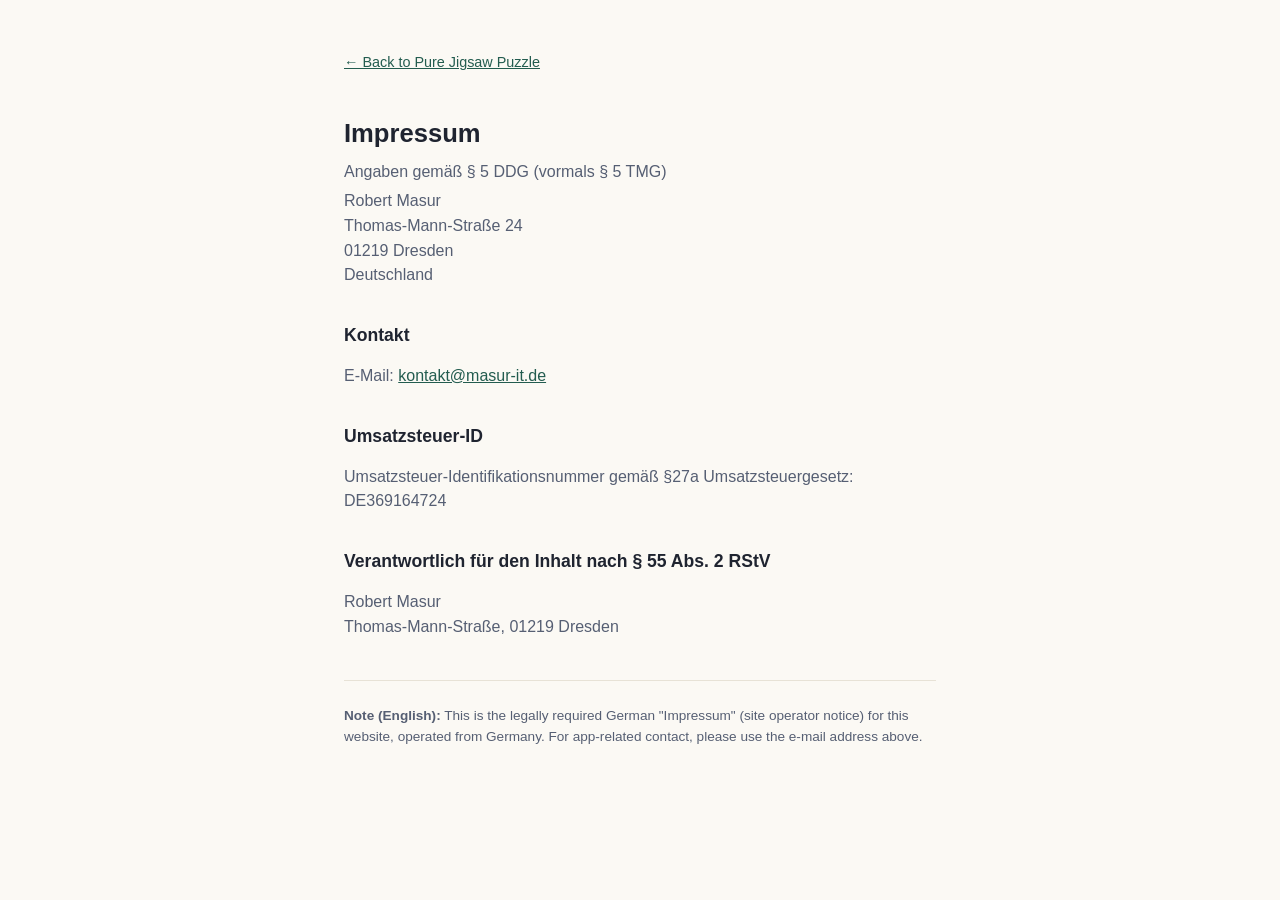
<file: legal/impressum.html>
<!doctype html>
<html lang="de">
<head>
<meta charset="utf-8">
<meta name="viewport" content="width=device-width, initial-scale=1">
<title>Impressum – Pure Jigsaw Puzzle</title>
<meta name="robots" content="noindex">
<link rel="icon" href="https://play-lh.googleusercontent.com/O9Rmn6ODwUJm-Xs4dlPUpb4dLSqA0kKZOLi-ruFAB9l_zsGhYEhQibYtN8d8oFwYvPPSkl_KdK_bjaEvGFwu=w64">
<link rel="stylesheet" href="../assets/style.css">
<style>
  .legal { max-width: 640px; margin: 0 auto; padding: 50px 24px 70px; }
  .legal h1 { font-size: 1.6rem; margin-bottom: 6px; }
  .legal h2 { font-size: 1.1rem; margin-top: 34px; }
  .legal p { margin: 4px 0; color: var(--ink-soft); }
  .legal .note { margin-top: 40px; padding-top: 20px; border-top: 1px solid #e7e2d6; font-size: 0.85rem; }
  .back { display: inline-block; margin-bottom: 24px; font-size: 0.9rem; }
</style>
</head>
<body>
<div class="legal">
  <a class="back" href="../index.html">&larr; Back to Pure Jigsaw Puzzle</a>

  <h1>Impressum</h1>
  <p>Angaben gemäß § 5 DDG (vormals § 5 TMG)</p>

  <p>Robert Masur<br>
  Thomas-Mann-Straße 24<br>
  01219 Dresden<br>
  Deutschland</p>

  <h2>Kontakt</h2>
  <p>E-Mail: <a href="mailto:kontakt@masur-it.de">kontakt@masur-it.de</a></p>

  <h2>Umsatzsteuer-ID</h2>
  <p>Umsatzsteuer-Identifikationsnummer gemäß §27a Umsatzsteuergesetz: DE369164724</p>

  <h2>Verantwortlich für den Inhalt nach § 55 Abs. 2 RStV</h2>
  <p>Robert Masur<br>
  Thomas-Mann-Straße, 01219 Dresden</p>

  <div class="note">
    <p><strong>Note (English):</strong> This is the legally required German "Impressum" (site operator notice) for this website, operated from Germany. For app-related contact, please use the e-mail address above.</p>
  </div>
</div>
</body>
</html>
</file>
<file: assets/style.css>
:root {
  --bg: #fbf9f4;
  --card: #ffffff;
  --ink: #1f2430;
  --ink-soft: #565f73;
  --accent: #2f7d6b;
  --accent-dark: #235c4f;
  --accent-soft: #e4f2ee;
  --warn: #c65b3f;
  --radius: 18px;
  --shadow: 0 12px 30px rgba(31, 36, 48, 0.08);
  --max: 1080px;
}

* { box-sizing: border-box; }

html { scroll-behavior: smooth; }

body {
  margin: 0;
  background: var(--bg);
  color: var(--ink);
  font-family: -apple-system, BlinkMacSystemFont, "Segoe UI", Roboto, Helvetica, Arial, sans-serif;
  line-height: 1.55;
}

a { color: var(--accent-dark); }

.wrap {
  max-width: var(--max);
  margin: 0 auto;
  padding: 0 24px;
}

/* Header */
header.site {
  padding: 20px 0;
}
header.site .wrap {
  display: flex;
  align-items: center;
  justify-content: space-between;
  gap: 16px;
  flex-wrap: wrap;
}
.brand {
  display: flex;
  align-items: center;
  gap: 10px;
  font-weight: 700;
  font-size: 1.1rem;
  text-decoration: none;
  color: var(--ink);
}
.brand img { width: 36px; height: 36px; border-radius: 9px; }

.lang-switch {
  display: flex;
  gap: 6px;
  font-size: 0.85rem;
}
.lang-switch a {
  padding: 5px 10px;
  border-radius: 999px;
  text-decoration: none;
  color: var(--ink-soft);
  border: 1px solid transparent;
}
.lang-switch a.active {
  color: var(--accent-dark);
  border-color: var(--accent);
  background: var(--accent-soft);
  font-weight: 600;
}
.lang-switch a:hover { background: var(--accent-soft); }

/* Hero */
.hero {
  padding: 40px 0 20px;
  text-align: center;
}
.hero .icon {
  width: 96px;
  height: 96px;
  border-radius: 22px;
  box-shadow: var(--shadow);
  margin-bottom: 20px;
}
.hero h1 {
  font-size: clamp(1.7rem, 4vw, 2.6rem);
  margin: 0 0 14px;
  letter-spacing: -0.02em;
}
.hero p.lead {
  max-width: 640px;
  margin: 0 auto 26px;
  font-size: 1.1rem;
  color: var(--ink-soft);
}
.rating {
  display: inline-flex;
  align-items: center;
  gap: 6px;
  font-size: 0.9rem;
  color: var(--ink-soft);
  margin-bottom: 22px;
}
.rating strong { color: var(--ink); }

.cta {
  display: flex;
  flex-direction: column;
  align-items: center;
  gap: 10px;
}
.cta img.badge {
  height: 56px;
}
.cta small {
  color: var(--ink-soft);
  font-size: 0.82rem;
}

/* Screenshots */
.screens {
  padding: 30px 0 10px;
}
.screens .row {
  display: flex;
  gap: 16px;
  overflow-x: auto;
  padding: 10px 4px 20px;
  scroll-snap-type: x mandatory;
}
.screens img {
  height: 380px;
  border-radius: 16px;
  box-shadow: var(--shadow);
  scroll-snap-align: start;
  flex: 0 0 auto;
}

/* Features */
.features {
  padding: 40px 0;
}
.features h2, .story h2 {
  text-align: center;
  font-size: 1.7rem;
  margin-bottom: 28px;
}
.feature-grid {
  display: grid;
  grid-template-columns: 1fr 1fr;
  gap: 20px;
}
@media (max-width: 640px) {
  .feature-grid { grid-template-columns: 1fr; }
}
.feature-card {
  background: var(--card);
  border-radius: var(--radius);
  box-shadow: var(--shadow);
  padding: 26px 28px;
}
.feature-card h3 {
  margin-top: 0;
  font-size: 1.05rem;
}
.feature-card.yes h3 { color: var(--accent-dark); }
.feature-card.no h3 { color: var(--warn); }
.feature-card ul {
  margin: 0;
  padding-left: 1.1em;
}
.feature-card li { margin-bottom: 8px; }

/* Story */
.story {
  padding: 20px 0 50px;
}
.story .card {
  background: var(--card);
  border-radius: var(--radius);
  box-shadow: var(--shadow);
  padding: 32px;
  max-width: 760px;
  margin: 0 auto;
}
.story p { margin: 0 0 14px; }
.story p:last-child { margin-bottom: 0; }

/* Bottom CTA */
.bottom-cta {
  text-align: center;
  padding: 10px 0 60px;
}

/* Footer */
footer.site {
  padding: 28px 0 40px;
  border-top: 1px solid #e7e2d6;
  text-align: center;
  font-size: 0.85rem;
  color: var(--ink-soft);
}
footer.site a { color: var(--ink-soft); text-decoration: underline; }
footer.site .links {
  display: flex;
  gap: 16px;
  justify-content: center;
  flex-wrap: wrap;
  margin-bottom: 10px;
}
</file>
